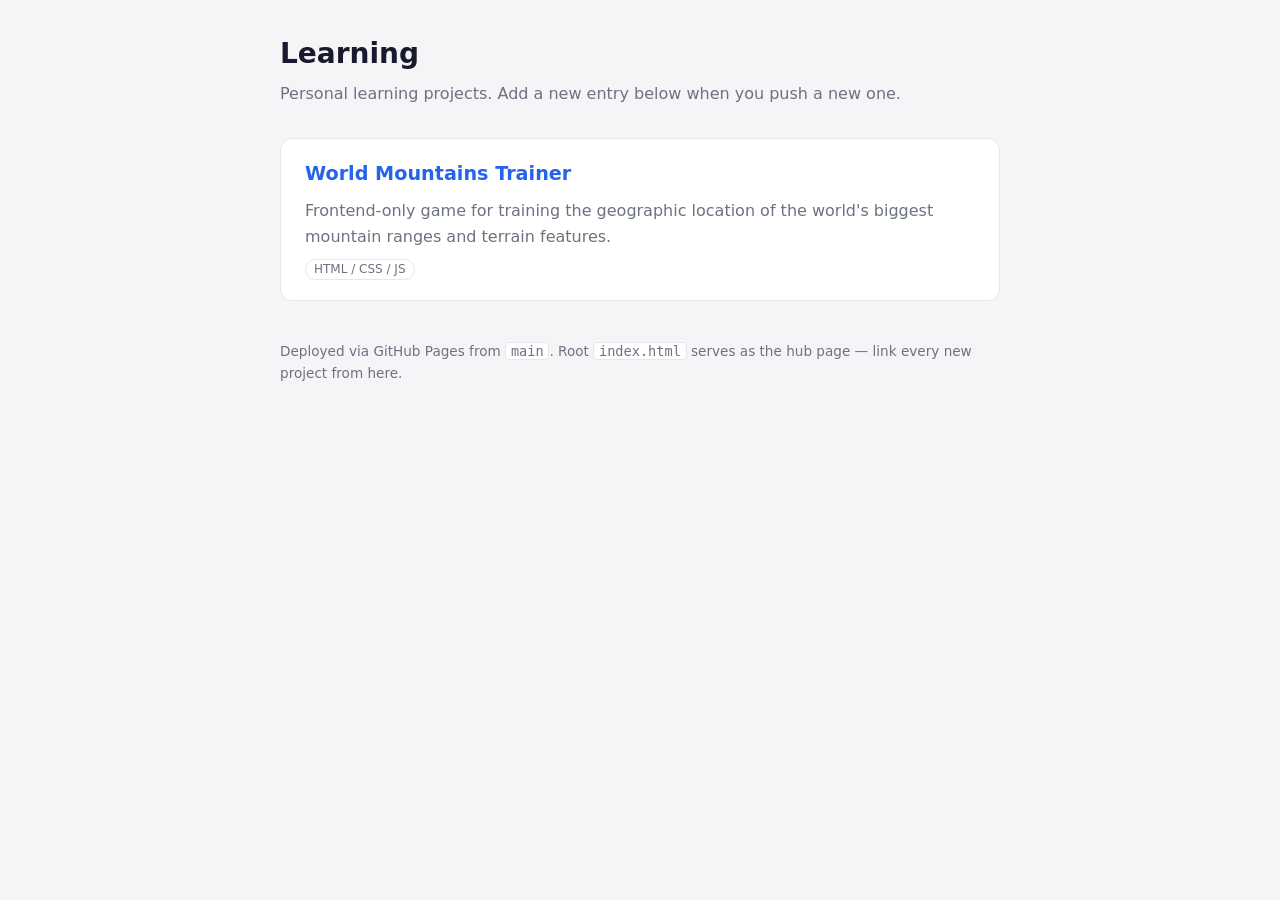
<file: index.html>
<!DOCTYPE html>
<html lang="en">
<head>
  <meta charset="UTF-8">
  <meta name="viewport" content="width=device-width, initial-scale=1.0">
  <title>Learning — Projects</title>
  <style>
    :root {
      color-scheme: light dark;
      --fg: #1a1a2e;
      --bg: #f5f5f7;
      --card: #ffffff;
      --accent: #2563eb;
      --muted: #6b7280;
      --border: #e5e7eb;
    }
    @media (prefers-color-scheme: dark) {
      :root {
        --fg: #e5e7eb;
        --bg: #111827;
        --card: #1f2937;
        --accent: #60a5fa;
        --muted: #9ca3af;
        --border: #374151;
      }
    }
    * { box-sizing: border-box; }
    body {
      margin: 0;
      font-family: system-ui, -apple-system, "Segoe UI", sans-serif;
      background: var(--bg);
      color: var(--fg);
      line-height: 1.6;
      padding: 2rem 1rem 4rem;
    }
    .container { max-width: 720px; margin: 0 auto; }
    h1 { font-size: 1.75rem; margin: 0 0 0.25rem; }
    .subtitle { color: var(--muted); margin: 0 0 2rem; }
    .project {
      display: block;
      background: var(--card);
      border: 1px solid var(--border);
      border-radius: 12px;
      padding: 1.25rem 1.5rem;
      margin-bottom: 1rem;
      text-decoration: none;
      color: inherit;
      transition: border-color 0.15s, transform 0.15s;
    }
    .project:hover {
      border-color: var(--accent);
      transform: translateY(-2px);
    }
    .project h2 {
      margin: 0;
      font-size: 1.2rem;
      color: var(--accent);
    }
    .project p { margin: 0.5rem 0 0; color: var(--muted); }
    .project .tag {
      display: inline-block;
      font-size: 0.75rem;
      color: var(--muted);
      border: 1px solid var(--border);
      border-radius: 999px;
      padding: 0 0.5rem;
      margin-top: 0.6rem;
    }
    footer {
      margin-top: 2.5rem;
      color: var(--muted);
      font-size: 0.85rem;
    }
    footer code { background: var(--card); border: 1px solid var(--border); border-radius: 4px; padding: 0 0.3rem; }
  </style>
</head>
<body>
  <div class="container">
    <h1>Learning</h1>
    <p class="subtitle">Personal learning projects. Add a new entry below when you push a new one.</p>

    <!-- Add new projects here, newest first. -->
    <a class="project" href="world-mountains/">
      <h2>World Mountains Trainer</h2>
      <p>Frontend-only game for training the geographic location of the world's biggest mountain ranges and terrain features.</p>
      <span class="tag">HTML / CSS / JS</span>
    </a>

    <footer>
      Deployed via GitHub Pages from <code>main</code>. Root <code>index.html</code> serves as the hub page —
      link every new project from here.
    </footer>
  </div>
</body>
</html>
</file>
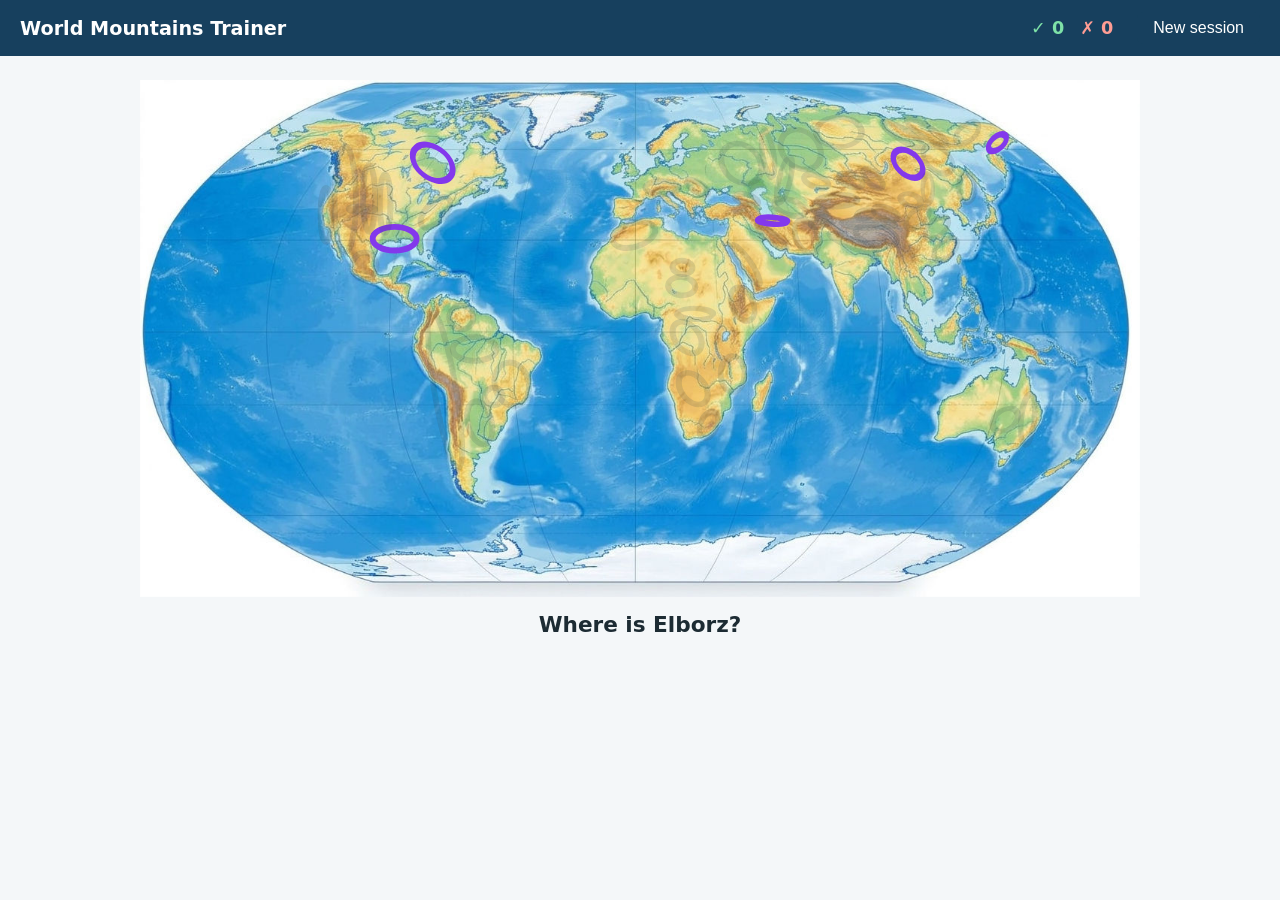
<file: world-mountains/index.html>
<!DOCTYPE html>
<html lang="en">
<head>
  <meta charset="UTF-8">
  <meta name="viewport" content="width=device-width, initial-scale=1.0">
  <title>World Mountains Trainer</title>
  <link rel="stylesheet" href="styles.css">
</head>
<body>
  <header>
    <h1>World Mountains Trainer</h1>
    <div id="stats" aria-live="polite">
      <span id="stat-pass">&#10003; 0</span>
      <span id="stat-fail">&#10007; 0</span>
    </div>
    <button id="btn-new-session" type="button">New session</button>
  </header>

  <main>
    <div id="map-container">
      <div id="markers"></div>
    </div>
    <p id="question" class="question"></p>
    <div id="choices" class="choices"></div>
    <button id="btn-next" type="button" hidden>Next</button>
  </main>

  <div id="overlay" hidden>
    <div id="overlay-box">
      <h2>Session complete!</h2>
      <p id="overlay-stats"></p>
      <button id="btn-restart" type="button">New session</button>
    </div>
  </div>

  <script src="app.js"></script>
</body>
</html>
</file>
<file: world-mountains/styles.css>
* {
  box-sizing: border-box;
}

body {
  margin: 0;
  font-family: system-ui, -apple-system, "Segoe UI", sans-serif;
  background: #f4f7f9;
  color: #1c2b33;
  display: flex;
  flex-direction: column;
  min-height: 100vh;
}

header {
  display: flex;
  align-items: center;
  gap: 1.5rem;
  padding: 0.75rem 1.25rem;
  background: #17405e;
  color: #fff;
}

header h1 {
  font-size: 1.2rem;
  margin: 0;
  flex: 1;
}

#stats {
  display: flex;
  gap: 1rem;
  font-size: 1.1rem;
  font-weight: 600;
}

#stat-pass {
  color: #7ee2a8;
}

#stat-fail {
  color: #ff9d94;
}

header button {
  cursor: pointer;
}

#map-container {
  position: relative;
  /* match map (1331x688), same AR as markers.svg viewBox 425.92x220.16 */
  aspect-ratio: 1331 / 688;
  max-width: 1000px;
  width: calc(100% - 2rem);
  margin: 1rem auto 0;
}

#markers {
  position: absolute;
  inset: 0;
}

.markers-svg {
  width: 100%;
  height: 100%;
}

/* HTML layer above the SVG for answer animations (ring/pop divs) */
#fx-layer {
  position: absolute;
  inset: 0;
  pointer-events: none;
  overflow: hidden;
}

#markers ellipse {
  /* no fill, stroke-only markers */
  fill: none;
  stroke: #33424c;
  stroke-width: 2.5;
  pointer-events: none;
  transition: stroke 0.15s, opacity 0.15s;
}

#markers ellipse.candidate {
  pointer-events: all;
  cursor: pointer;
  stroke: #8338ec;
}

#markers ellipse.candidate:hover {
  stroke: #1c6fb0;
}

#markers ellipse.dim {
  opacity: 0.15;
}

#markers ellipse.highlight {
  stroke: #ff9500;
  stroke-width: 3;
}

#markers ellipse.wrong {
  stroke: #e03c3c;
  stroke-width: 4;
}

#markers ellipse.reveal {
  stroke: #2eb85c;
  stroke-width: 4;
}

.ring {
  position: absolute;
  border-style: solid;
  border-color: #2ea44f;
  border-radius: 50%;
  animation: ring 0.7s ease-out forwards;
}

.ring-wrong {
  border-color: #e03c3c;
}

@keyframes ring {
  from {
    transform: scale(0.6);
    opacity: 0.95;
  }
  to {
    transform: scale(2.2);
    opacity: 0;
  }
}

.pop {
  position: absolute;
  font-weight: bold;
  color: #2ea44f;
  white-space: nowrap;
  line-height: 1;
  animation: pop 0.7s ease-out forwards;
}

.pop-wrong {
  color: #e03c3c;
}

@keyframes pop {
  0% {
    transform: translate(-50%, -50%) scale(0.3);
    opacity: 0;
  }
  30% {
    transform: translate(-50%, -50%) scale(1.2);
    opacity: 1;
  }
  100% {
    transform: translate(-50%, -50%) scale(1);
    opacity: 0;
  }
}

main {
  flex: 1;
  display: flex;
  flex-direction: column;
  align-items: center;
  gap: 0.9rem;
  padding: 0.5rem 1rem 2rem;
}

.question {
  font-size: 1.35rem;
  font-weight: 600;
  margin: 0;
  min-height: 1.6em;
  text-align: center;
}

.choices {
  display: flex;
  flex-wrap: wrap;
  justify-content: center;
  gap: 0.5rem;
  min-height: 3rem;
}

button {
  font-size: 1rem;
  padding: 0.45rem 1rem;
  border: none;
  border-radius: 6px;
  background: #17405e;
  color: #fff;
  transition: background 0.15s;
}

button:hover:not(:disabled) {
  background: #235c85;
}

button:disabled {
  opacity: 0.5;
  cursor: default;
}

#overlay[hidden] {
  display: none;
}

#overlay {
  position: fixed;
  inset: 0;
  background: rgba(10, 25, 35, 0.55);
  display: flex;
  align-items: center;
  justify-content: center;
}

#overlay-box {
  background: #fff;
  padding: 2rem 3rem;
  border-radius: 12px;
  text-align: center;
  display: flex;
  flex-direction: column;
  gap: 1rem;
}

#overlay-box h2 {
  margin: 0;
}

#overlay-stats {
  font-size: 1.15rem;
  margin: 0;
}
</file>
